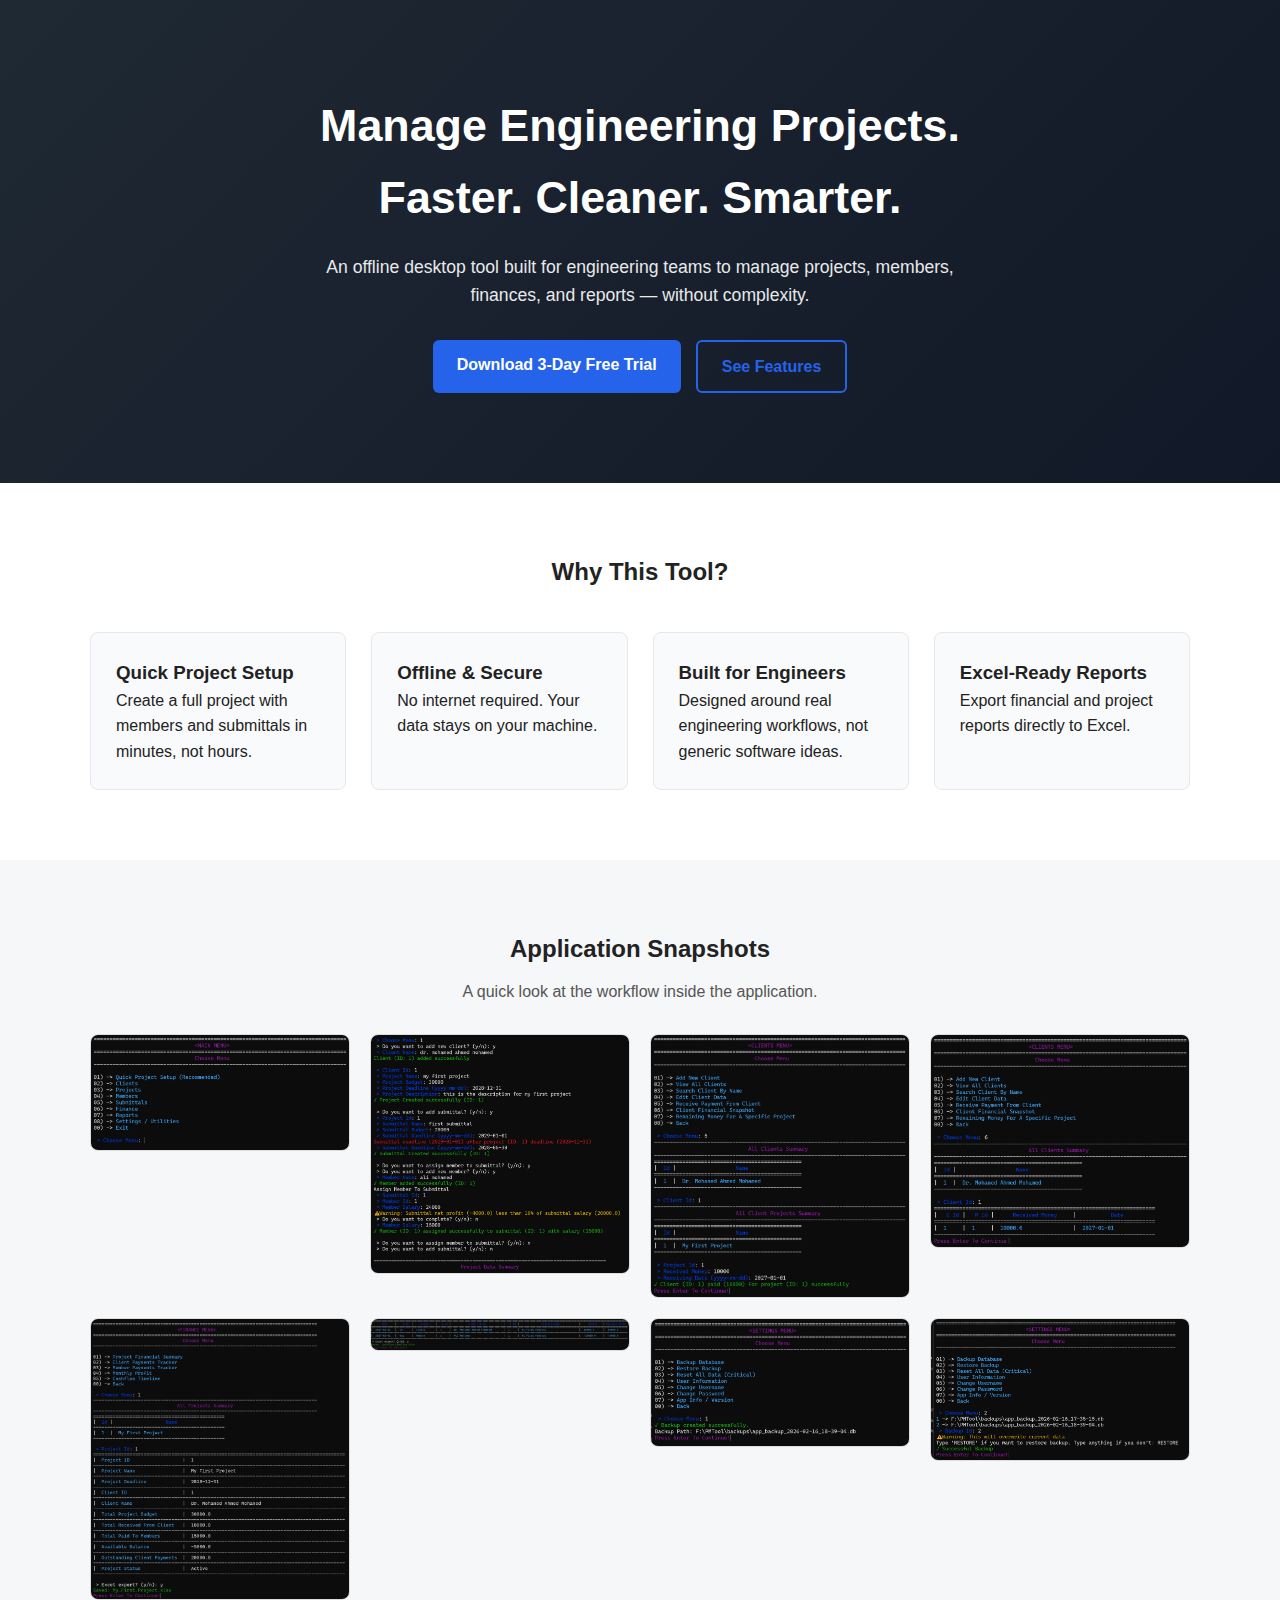
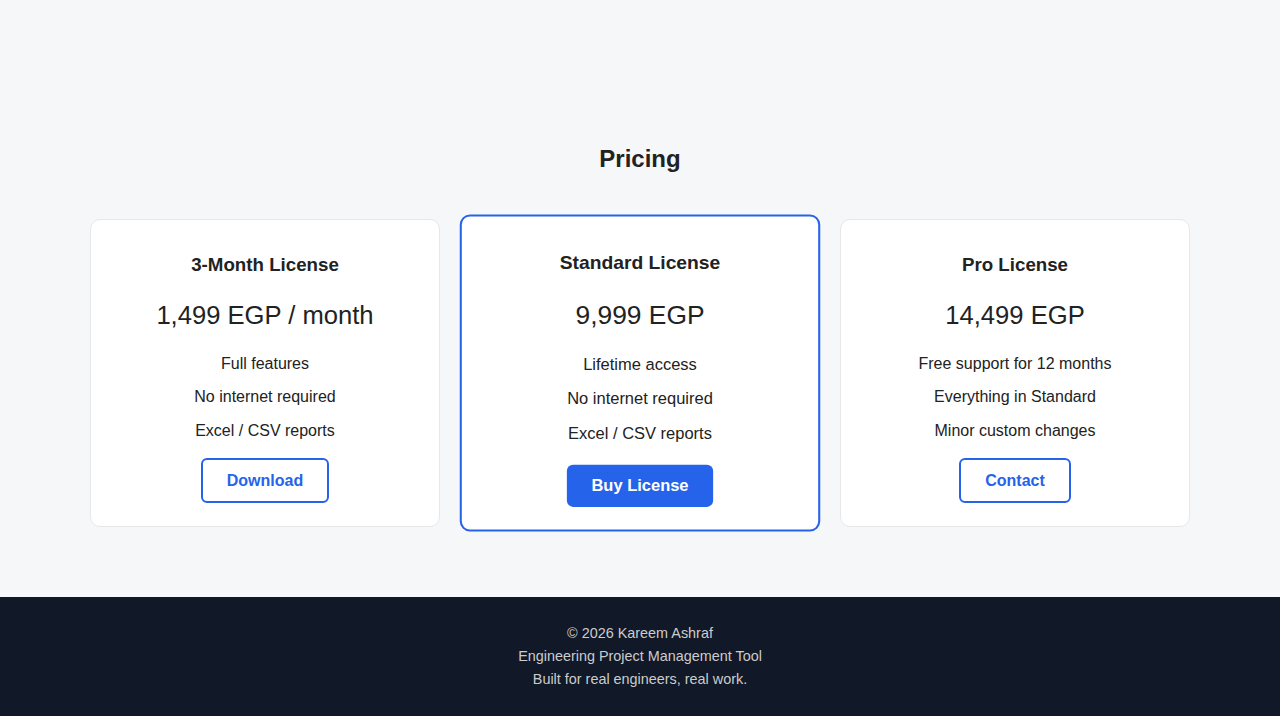
<file: index.html>
<!DOCTYPE html>
<html lang="en">
<head>
    <meta charset="UTF-8" />
    <meta name="viewport" content="width=device-width, initial-scale=1.0"/>
    <title>Engineering Project Management Tool</title>
    <link rel="stylesheet" href="style.css">
</head>
<body>

    <!-- ================= HERO ================= -->
    <header class="hero">
        <div class="container">
            <h1>Manage Engineering Projects.<br>Faster. Cleaner. Smarter.</h1>
            <p>
                An offline desktop tool built for engineering teams
                to manage projects, members, finances, and reports —
                without complexity.
            </p>

            <div class="hero-buttons">
                <a href="https://github.com/kareem05-ash/PMTool/releases/download/v1.0.0/PMTool.7z" class="btn primary">Download 3-Day Free Trial</a>
                <a href="#features" class="btn secondary">See Features</a>
            </div>
        </div>
    </header>

    <!-- ================= FEATURES ================= -->
    <section id="features" class="features">
        <div class="container">
            <h2>Why This Tool?</h2>

            <div class="feature-grid">
                <div class="feature-card">
                    <h3>Quick Project Setup</h3>
                    <p>Create a full project with members and submittals in minutes, not hours.</p>
                </div>

                <div class="feature-card">
                    <h3>Offline & Secure</h3>
                    <p>No internet required. Your data stays on your machine.</p>
                </div>

                <div class="feature-card">
                    <h3>Built for Engineers</h3>
                    <p>Designed around real engineering workflows, not generic software ideas.</p>
                </div>

                <div class="feature-card">
                    <h3>Excel-Ready Reports</h3>
                    <p>Export financial and project reports directly to Excel.</p>
                </div>
            </div>
        </div>
    </section>

    <!-- ================= SNAPSHOTS ================= -->
    <section class="snapshots">
        <div class="container">
            <h2>Application Snapshots</h2>
            <p class="section-desc">A quick look at the workflow inside the application.</p>

            <div class="snapshot-grid">
                <!-- Replace src with your real images -->
                <img src="assets/main_menu.png" alt="Screenshot 1">
                <img src="assets/quick_project_setup.png" alt="Screenshot 2">
                <img src="assets/receive_money.png" alt="Screenshot 3">
                <img src="assets/client_financial_sum.png" alt="Screenshot 4">
                <img src="assets/project_financial_sum.png" alt="Screenshot 5">
                <img src="assets/cashflow.png" alt="Screenshot 6">
                <img src="assets/backup.png" alt="Screenshot 7">
                <img src="assets/restore.png" alt="Screenshot 8">
            </div>
        </div>
    </section>

    <!-- ================= VIDEO ================= -->
    <!-- <section class="video-demo">
        <div class="container">
            <h2>60-Second Overview</h2>
            <p class="section-desc">
                See how the system works in a real engineering scenario.
            </p>

            <video controls>
                <source src="assets/video/demo.mp4" type="video/mp4">
                Your browser does not support the video tag.
            </video>
        </div>
    </section> -->

    <!-- ================= PRICING ================= -->
    <section id="pricing" class="pricing">
        <div class="container">
            <h2>Pricing</h2>

            <div class="pricing-grid">
                <div class="price-card">
                    <h3>3-Month License</h3>
                    <p class="price">1,499 EGP / month</p>
                    <ul>
                        <li>Full features</li>
                        <li>No internet required</li>
                        <li>Excel / CSV reports</li>
                    </ul>
                    <a href="https://github.com/kareem05-ash/PMTool/releases/download/v1.0.0/PMTool.7z" class="btn secondary">Download</a>
                </div>

                <div class="price-card highlighted">
                    <h3>Standard License</h3>
                    <p class="price">9,999 EGP</p>
                    <ul>
                        <li>Lifetime access</li>
                        <li>No internet required</li>
                        <li>Excel / CSV reports</li>
                    </ul>
                    <a href="https://github.com/kareem05-ash/PMTool/releases/download/v1.0.0/PMTool.7z" class="btn primary">Buy License</a>
                </div>

                <div class="price-card">
                    <h3>Pro License</h3>
                    <p class="price">14,499 EGP</p>
                    <ul>
                        <li>Free support for 12 months</li>
                        <li>Everything in Standard</li>
                        <li>Minor custom changes</li>
                    </ul>
                    <a href="#" class="btn secondary">Contact</a>
                </div>
            </div>
        </div>
    </section>

    <!-- ================= FOOTER ================= -->
    <footer class="footer">
        <div class="container">
            <p>© 2026 Kareem Ashraf</p>
            <p>Engineering Project Management Tool</p>
            <p>Built for real engineers, real work.</p>
        </div>
    </footer>

</body>
</html>
</file>
<file: style.css>
* {
  margin: 0;
  padding: 0;
  box-sizing: border-box;
  font-family: Arial, Helvetica, sans-serif;
}

body {
  background-color: #f6f7f9;
  color: #222;
  line-height: 1.6;
}

.container {
  width: 90%;
  max-width: 1100px;
  margin: auto;
}

/* ================= HERO ================= */
.hero {
  background: linear-gradient(135deg, #1f2933, #111827);
  color: #fff;
  padding: 90px 0;
  text-align: center;
}

.hero h1 {
  font-size: 2.8rem;
  margin-bottom: 20px;
}

.hero p {
  font-size: 1.1rem;
  max-width: 700px;
  margin: 0 auto 30px;
  opacity: 0.9;
}

.hero-buttons {
  display: flex;
  justify-content: center;
  gap: 15px;
}

/* ================= BUTTONS ================= */
.btn {
  padding: 12px 24px;
  border-radius: 6px;
  text-decoration: none;
  font-weight: bold;
  transition: 0.3s ease;
}

.btn.primary {
  background: #2563eb;
  color: white;
}

.btn.primary:hover {
  background: #1e4fd8;
}

.btn.secondary {
  border: 2px solid #2563eb;
  color: #2563eb;
}

.btn.secondary:hover {
  background: #2563eb;
  color: white;
}

/* ================= FEATURES ================= */
.features {
  padding: 70px 0;
  background: #fff;
}

.features h2 {
  text-align: center;
  margin-bottom: 40px;
}

.feature-grid {
  display: grid;
  grid-template-columns: repeat(auto-fit, minmax(230px, 1fr));
  gap: 25px;
}

.feature-card {
  background: #f9fafb;
  padding: 25px;
  border-radius: 8px;
  border: 1px solid #e5e7eb;
}

/* ================= SNAPSHOTS ================= */
.snapshots {
  padding: 70px 0;
}

.snapshots h2 {
  text-align: center;
}

.section-desc {
  text-align: center;
  margin: 10px 0 30px;
  color: #555;
}

.snapshot-grid {
  display: grid;
  grid-template-columns: repeat(auto-fit, minmax(250px, 1fr));
  gap: 20px;
}

.snapshot-grid img {
  width: 100%;
  border-radius: 8px;
  border: 1px solid #ddd;
}

/* ================= VIDEO ================= */
.video-demo {
  background: #fff;
  padding: 70px 0;
  text-align: center;
}

.video-demo video {
  width: 100%;
  max-width: 800px;
  border-radius: 10px;
  border: 1px solid #ddd;
}

/* ================= PRICING ================= */
.pricing {
  padding: 70px 0;
}

.pricing h2 {
  text-align: center;
  margin-bottom: 40px;
}

.pricing-grid {
  display: grid;
  grid-template-columns: repeat(auto-fit, minmax(250px, 1fr));
  gap: 25px;
}

.price-card {
  background: #fff;
  padding: 30px;
  border-radius: 10px;
  border: 1px solid #e5e7eb;
  text-align: center;
}

.price-card.highlighted {
  border: 2px solid #2563eb;
  transform: scale(1.03);
}

.price-card .price {
  font-size: 1.6rem;
  margin: 15px 0;
}

.price-card ul {
  list-style: none;
  margin-bottom: 25px;
}

.price-card ul li {
  margin: 8px 0;
}

/* ================= FOOTER ================= */
.footer {
  background: #111827;
  color: #ccc;
  padding: 25px 0;
  text-align: center;
  font-size: 0.9rem;
}
</file>
